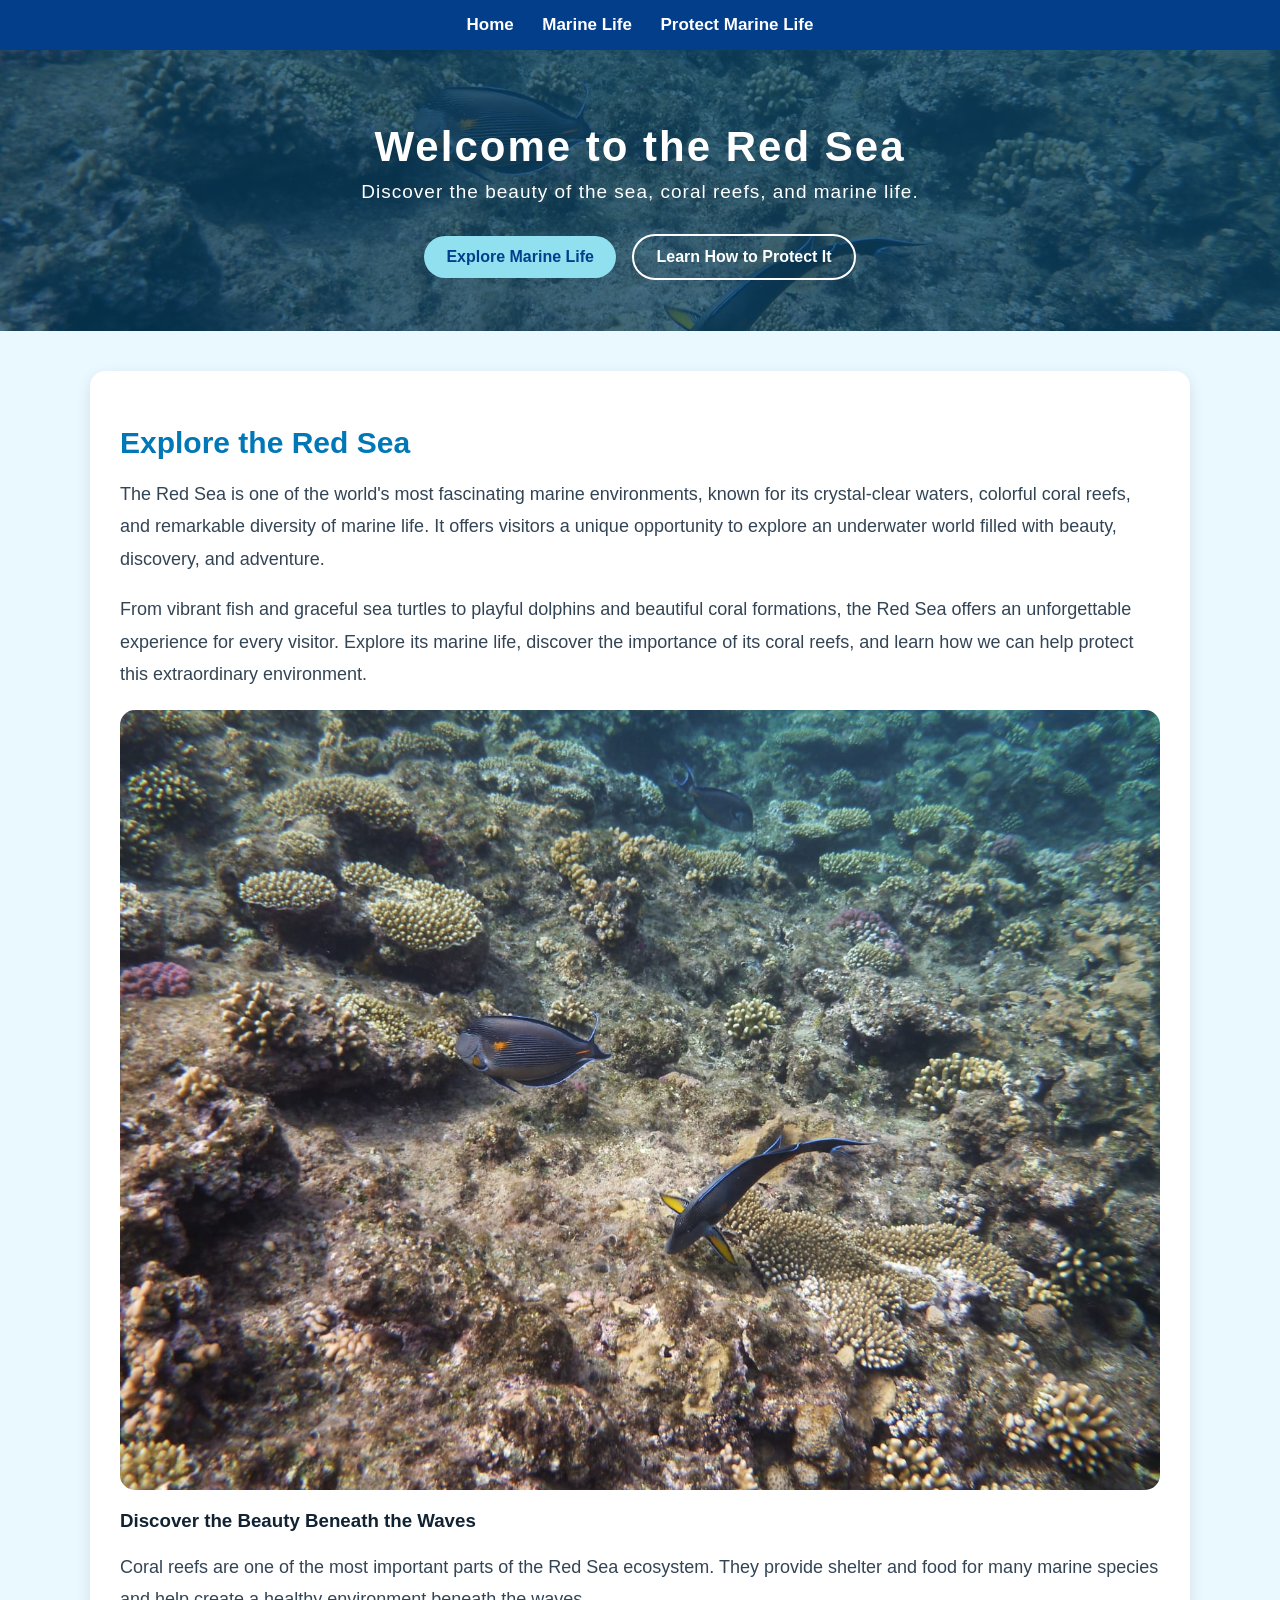
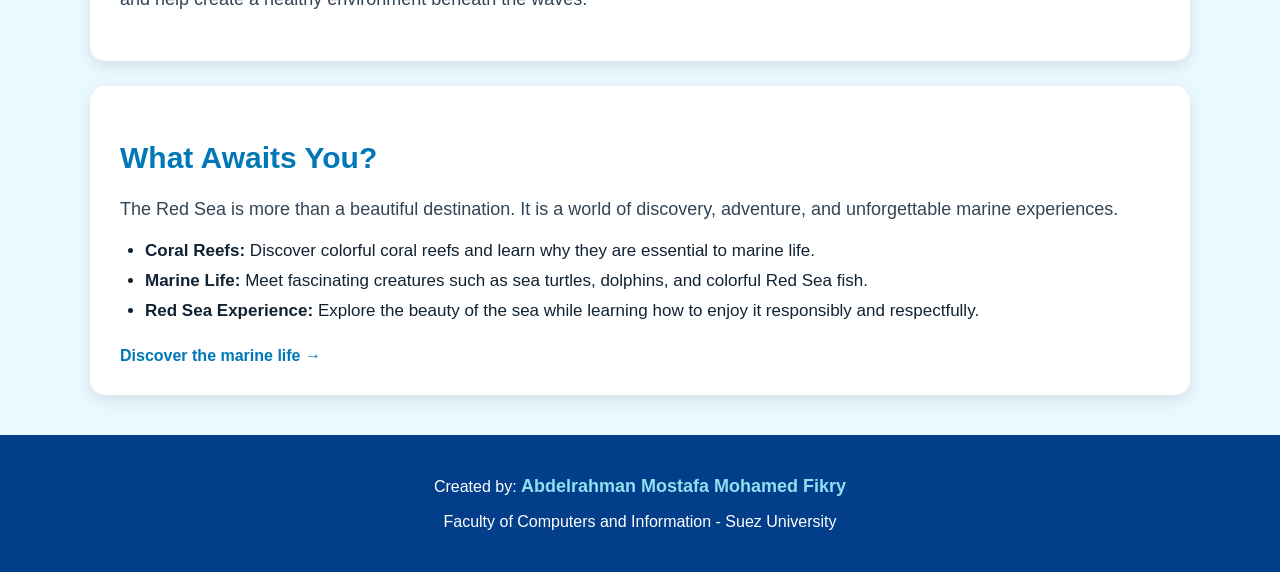
<file: index.html>
<!DOCTYPE html>
<html lang="en">
<head>
    <meta charset="UTF-8">
    <meta name="viewport" content="width=device-width, initial-scale=1.0">
    <title>Red Sea</title>
    <link rel="stylesheet" href="style.css">
</head>

<body>

    <nav>
        <a href="index.html">Home</a>
        <a href="marine-life.html">Marine Life</a>
        <a href="protect-marine-life.html">Protect Marine Life</a>
    </nav>

    <header>
        <h1>Welcome to the Red Sea</h1>

        <p>
            Discover the beauty of the sea, coral reefs, and marine life.
        </p>

        <div class="hero-buttons">
            <a href="marine-life.html" class="btn">Explore Marine Life</a>
            <a href="protect-marine-life.html" class="btn secondary">
                Learn How to Protect It
            </a>
        </div>
    </header>

    <main>

        <section>
            <h2>Explore the Red Sea</h2>

            <p>
    The Red Sea is one of the world's most fascinating marine environments,
    known for its crystal-clear waters, colorful coral reefs, and remarkable
    diversity of marine life. It offers visitors a unique opportunity to
    explore an underwater world filled with beauty, discovery, and adventure.
</p>

           <p>
    From vibrant fish and graceful sea turtles to playful dolphins and
    beautiful coral formations, the Red Sea offers an unforgettable
    experience for every visitor. Explore its marine life, discover the
    importance of its coral reefs, and learn how we can help protect this
    extraordinary environment.
</p>

            <img src="red-sea.jpg" alt="The Red Sea and its coral reefs">

            <h3>Discover the Beauty Beneath the Waves</h3>

            <p>
                Coral reefs are one of the most important parts of the Red Sea
                ecosystem. They provide shelter and food for many marine species
                and help create a healthy environment beneath the waves.
            </p>
        </section>

        <section>
    <h2>What Awaits You?</h2>

    <p>
        The Red Sea is more than a beautiful destination. It is a world of
        discovery, adventure, and unforgettable marine experiences.
    </p>

    <ul>
        <li>
            <strong>Coral Reefs:</strong>
            Discover colorful coral reefs and learn why they are essential
            to marine life.
        </li>

        <li>
            <strong>Marine Life:</strong>
            Meet fascinating creatures such as sea turtles, dolphins, and
            colorful Red Sea fish.
        </li>

        <li>
            <strong>Red Sea Experience:</strong>
            Explore the beauty of the sea while learning how to enjoy it
            responsibly and respectfully.
        </li>
    </ul>

    <a href="marine-life.html" class="text-link">
        Discover the marine life →
    </a>
</section>

    </main>

    <footer>
        <p>
            Created by:
            <strong>Abdelrahman Mostafa Mohamed Fikry</strong>
        </p>

        <p>
            Faculty of Computers and Information - Suez University
        </p>
    </footer>

</body>
</html>
</file>
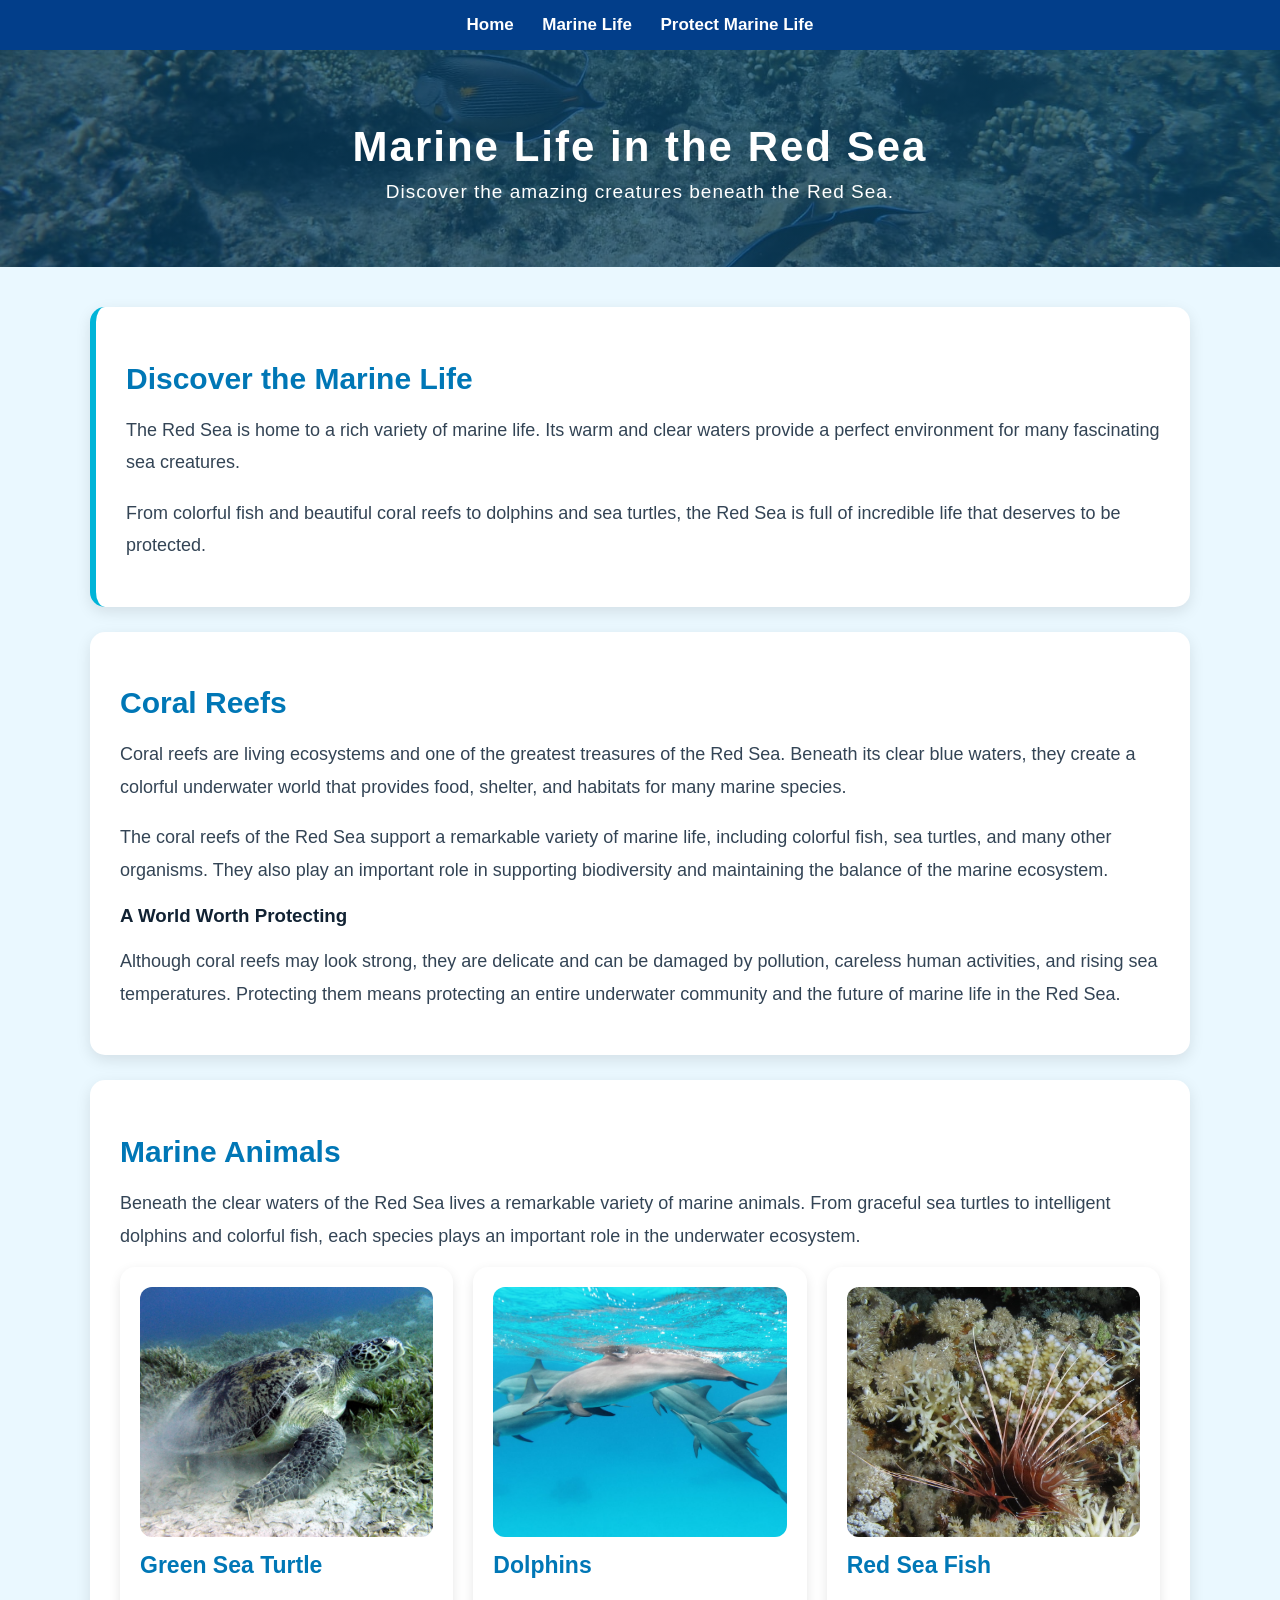
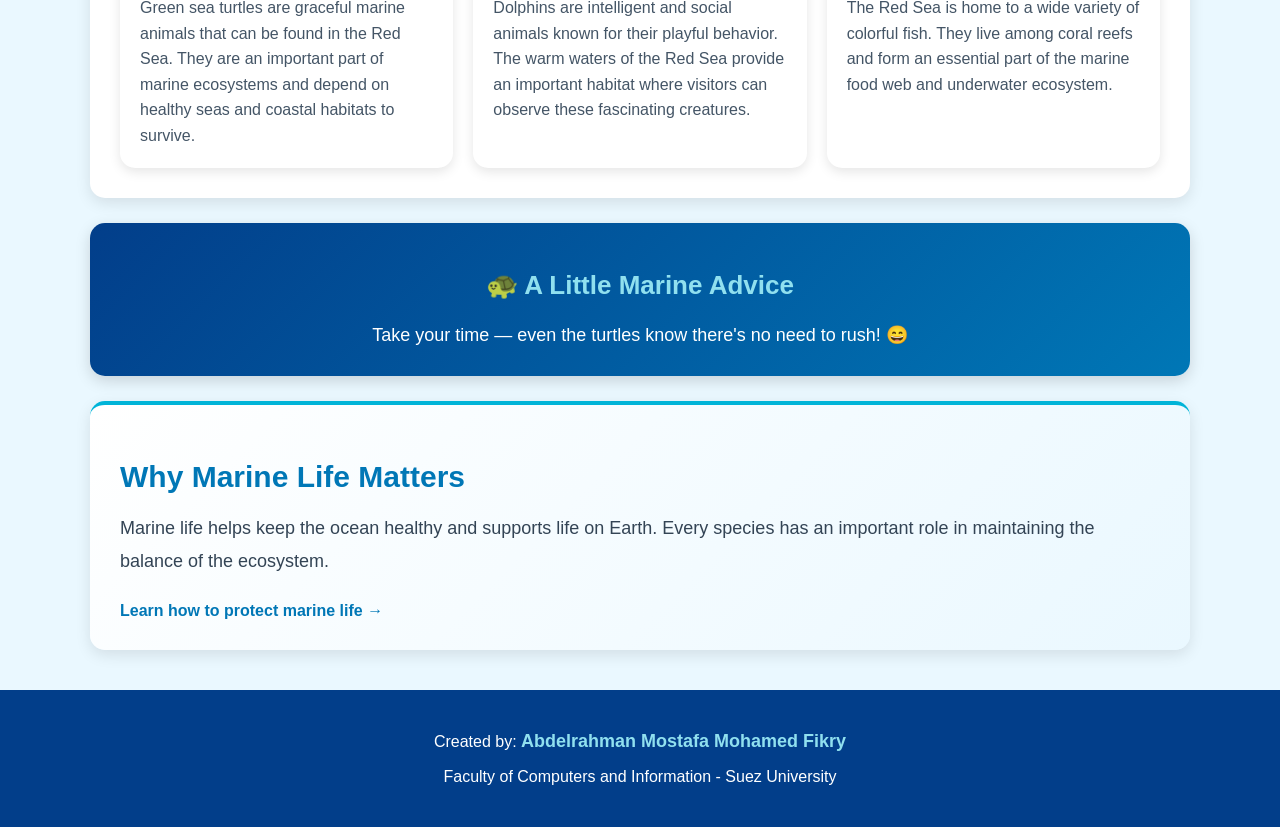
<file: marine-life.html>
<!DOCTYPE html>
<html lang="en">

<head>
    <meta charset="UTF-8">
    <meta name="viewport" content="width=device-width, initial-scale=1.0">
    <title>Marine Life | Red Sea</title>
    <link rel="stylesheet" href="style.css">
</head>

<body>

    <nav>
        <a href="index.html">Home</a>
        <a href="marine-life.html">Marine Life</a>
        <a href="protect-marine-life.html">Protect Marine Life</a>
    </nav>

    <header>
        <h1>Marine Life in the Red Sea</h1>
        <p>Discover the amazing creatures beneath the Red Sea.</p>
    </header>

    <main>

        <section class="intro-section">
            <h2>Discover the Marine Life</h2>

            <p>
                The Red Sea is home to a rich variety of marine life.
                Its warm and clear waters provide a perfect environment
                for many fascinating sea creatures.
            </p>

            <p>
                From colorful fish and beautiful coral reefs to dolphins
                and sea turtles, the Red Sea is full of incredible life
                that deserves to be protected.
            </p>
        </section>

        <section>
    <h2>Coral Reefs</h2>

    <p>
    Coral reefs are living ecosystems and one of the greatest treasures
    of the Red Sea. Beneath its clear blue waters, they create a colorful
    underwater world that provides food, shelter, and habitats for many
    marine species.
</p>

   <p>
    The coral reefs of the Red Sea support a remarkable variety of
    marine life, including colorful fish, sea turtles, and many other
    organisms. They also play an important role in supporting
    biodiversity and maintaining the balance of the marine ecosystem.
</p>

    <h3>A World Worth Protecting</h3>

    <p>
        Although coral reefs may look strong, they are delicate and can
        be damaged by pollution, careless human activities, and rising
        sea temperatures. Protecting them means protecting an entire
        underwater community and the future of marine life in the Red Sea.
    </p>
</section>

       <section>
    <h2>Marine Animals</h2>

    <p>
        Beneath the clear waters of the Red Sea lives a remarkable
        variety of marine animals. From graceful sea turtles to
        intelligent dolphins and colorful fish, each species plays
        an important role in the underwater ecosystem.
    </p>

    <div class="cards-container">

        <div class="card">
            <img src="sea-turtle.jpeg"
                alt="Green sea turtle in the Red Sea">

            <h3>Green Sea Turtle</h3>

            <p>
                Green sea turtles are graceful marine animals that can
                be found in the Red Sea. They are an important part of
                marine ecosystems and depend on healthy seas and
                coastal habitats to survive.
            </p>
        </div>

        <div class="card">
            <img src="dolphins.jpeg"
                alt="A group of dolphins in the Red Sea">

            <h3>Dolphins</h3>

            <p>
                Dolphins are intelligent and social animals known for
                their playful behavior. The warm waters of the Red Sea
                provide an important habitat where visitors can observe
                these fascinating creatures.
            </p>
        </div>

        <div class="card">
            <img src="red-sea-fish.jpg"
                alt="Colorful fish in the Red Sea">

            <h3>Red Sea Fish</h3>

            <p>
                The Red Sea is home to a wide variety of colorful fish.
                They live among coral reefs and form an essential part
                of the marine food web and underwater ecosystem.
            </p>
        </div>

    </div>
</section>

<section class="fun-fact">
    <h2>🐢 A Little Marine Advice</h2>

    <p>
        Take your time — even the turtles know there's no need to rush! 😄
    </p>
</section>

<section class="highlight-section">
            <h2>Why Marine Life Matters</h2>

            <p>
                Marine life helps keep the ocean healthy and supports
                life on Earth. Every species has an important role in
                maintaining the balance of the ecosystem.
            </p>

            <a href="protect-marine-life.html" class="text-link">
                Learn how to protect marine life →
            </a>
        </section>

    </main>

    <footer>
        <p>
            Created by:
            <strong>Abdelrahman Mostafa Mohamed Fikry</strong>
        </p>

        <p>
            Faculty of Computers and Information - Suez University
        </p>
    </footer>

</body>
</html>
</file>
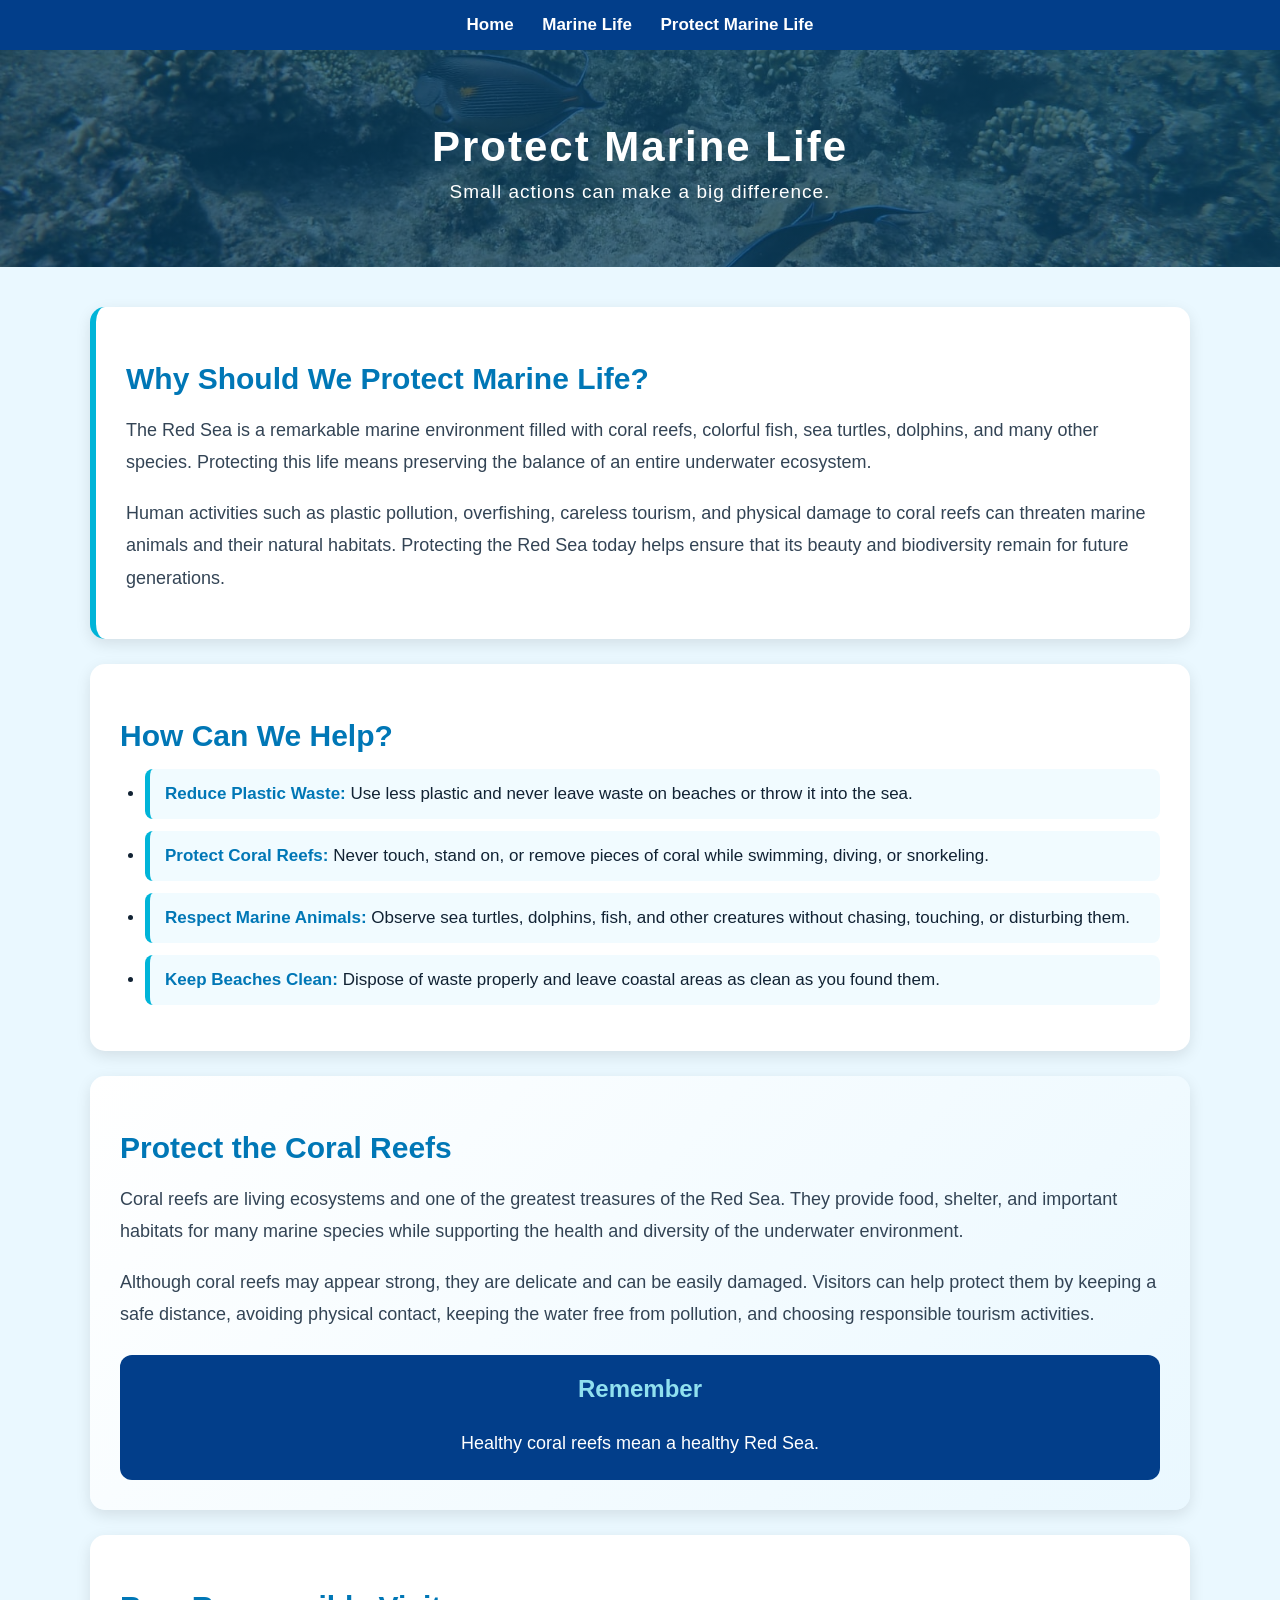
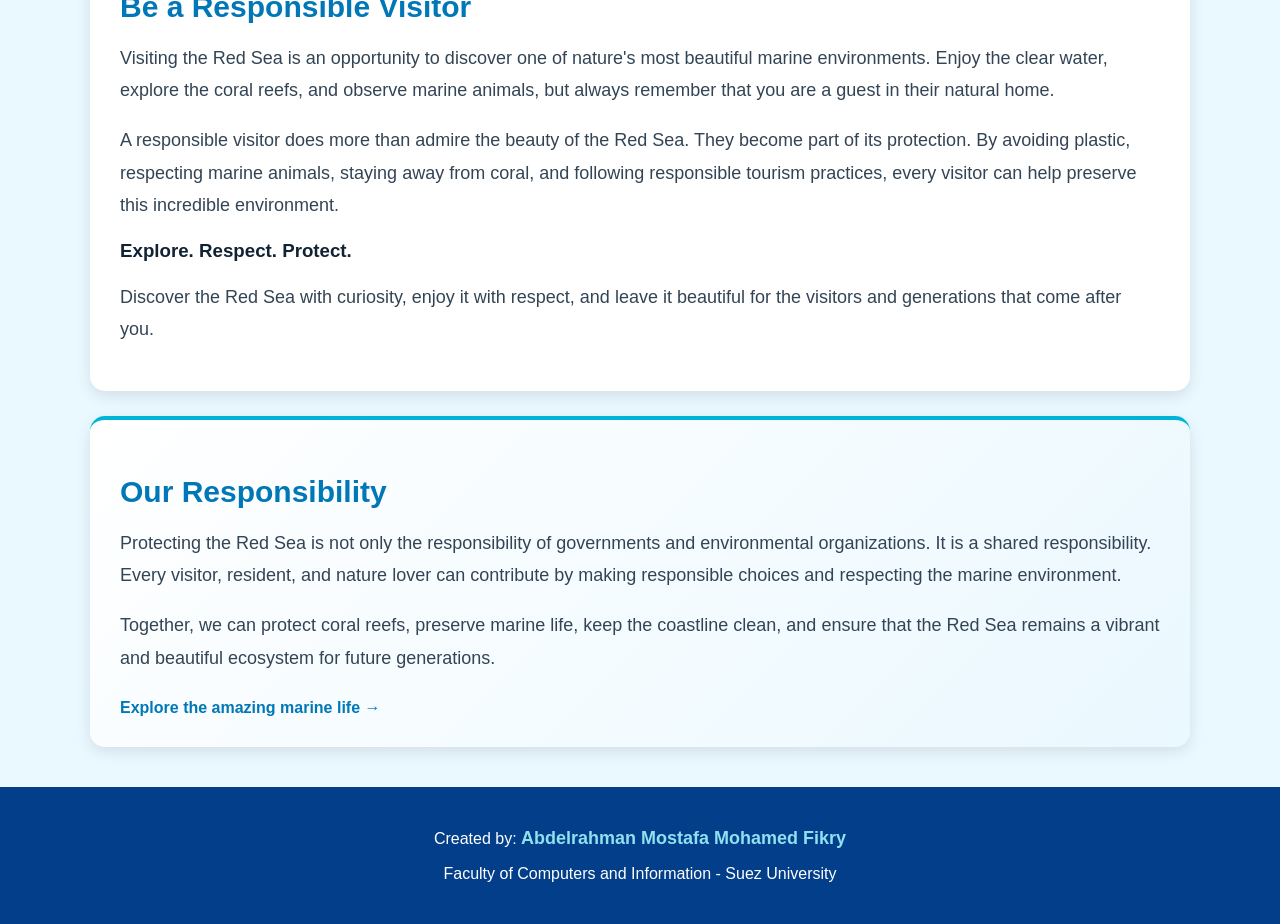
<file: protect-marine-life.html>
<!DOCTYPE html>
<html lang="en">

<head>
    <meta charset="UTF-8">
    <meta name="viewport" content="width=device-width, initial-scale=1.0">
    <title>Protect Marine Life | Red Sea</title>
    <link rel="stylesheet" href="style.css">
</head>

<body>

    <nav>
        <a href="index.html">Home</a>
        <a href="marine-life.html">Marine Life</a>
        <a href="protect-marine-life.html">Protect Marine Life</a>
    </nav>

    <header>
        <h1>Protect Marine Life</h1>
        <p>Small actions can make a big difference.</p>
    </header>

    <main>

        <section class="intro-section">
            <h2>Why Should We Protect Marine Life?</h2>

            <p>
                The Red Sea is a remarkable marine environment filled with
                coral reefs, colorful fish, sea turtles, dolphins, and many
                other species. Protecting this life means preserving the
                balance of an entire underwater ecosystem.
            </p>

            <p>
                Human activities such as plastic pollution, overfishing,
                careless tourism, and physical damage to coral reefs can
                threaten marine animals and their natural habitats. Protecting
                the Red Sea today helps ensure that its beauty and biodiversity
                remain for future generations.
            </p>
        </section>

        <section>
            <h2>How Can We Help?</h2>

            <ul class="protection-list">
                <li>
                    <strong>Reduce Plastic Waste:</strong>
                    Use less plastic and never leave waste on beaches or
                    throw it into the sea.
                </li>

                <li>
                    <strong>Protect Coral Reefs:</strong>
                    Never touch, stand on, or remove pieces of coral while
                    swimming, diving, or snorkeling.
                </li>

                <li>
                    <strong>Respect Marine Animals:</strong>
                    Observe sea turtles, dolphins, fish, and other creatures
                    without chasing, touching, or disturbing them.
                </li>

                <li>
                    <strong>Keep Beaches Clean:</strong>
                    Dispose of waste properly and leave coastal areas as
                    clean as you found them.
                </li>
            </ul>
        </section>

        <section class="coral-section">
            <h2>Protect the Coral Reefs</h2>

            <p>
                Coral reefs are living ecosystems and one of the greatest
                treasures of the Red Sea. They provide food, shelter, and
                important habitats for many marine species while supporting
                the health and diversity of the underwater environment.
            </p>

            <p>
                Although coral reefs may appear strong, they are delicate
                and can be easily damaged. Visitors can help protect them
                by keeping a safe distance, avoiding physical contact,
                keeping the water free from pollution, and choosing
                responsible tourism activities.
            </p>

            <div class="coral-message">
                <h3>Remember</h3>
                <p>
                    Healthy coral reefs mean a healthy Red Sea.
                </p>
            </div>
        </section>

        <section>
            <h2>Be a Responsible Visitor</h2>

            <p>
                Visiting the Red Sea is an opportunity to discover one of
                nature's most beautiful marine environments. Enjoy the
                clear water, explore the coral reefs, and observe marine
                animals, but always remember that you are a guest in their
                natural home.
            </p>

            <p>
    A responsible visitor does more than admire the beauty of the
    Red Sea. They become part of its protection. By avoiding plastic,
    respecting marine animals, staying away from coral, and following
    responsible tourism practices, every visitor can help preserve
    this incredible environment.
</p>

            <h3>Explore. Respect. Protect.</h3>

            <p>
                Discover the Red Sea with curiosity, enjoy it with respect,
                and leave it beautiful for the visitors and generations
                that come after you.
            </p>
        </section>

        <section class="highlight-section">
            <h2>Our Responsibility</h2>

            <p>
                Protecting the Red Sea is not only the responsibility of
                governments and environmental organizations. It is a shared
                responsibility. Every visitor, resident, and nature lover
                can contribute by making responsible choices and respecting
                the marine environment.
            </p>

            <p>
                Together, we can protect coral reefs, preserve marine life,
                keep the coastline clean, and ensure that the Red Sea
                remains a vibrant and beautiful ecosystem for future
                generations.
            </p>

            <a href="marine-life.html" class="text-link">
                Explore the amazing marine life →
            </a>
        </section>

    </main>

    <footer>
        <p>
            Created by:
            <strong>Abdelrahman Mostafa Mohamed Fikry</strong>
        </p>

        <p>
            Faculty of Computers and Information - Suez University
        </p>
    </footer>

</body>
</html>
</file>
<file: style.css>
body {
    margin: 0;
    font-family: Arial, sans-serif;
    background-color: #eaf8ff;
    color: #123;
}

header {
    background-color: #0077b6;
    color: white;
    padding: 45px 25px;
    text-align: center;
}

header h1 {
    font-size: 42px;
    margin-bottom: 10px;
    letter-spacing: 2px;
}
nav {
    background-color: #023e8a;
    padding: 15px;
    text-align: center;
}

nav a {
    color: white;
    text-decoration: none;
    margin: 0 12px;
    font-size: 17px;
    font-weight: bold;
    transition: 0.3s;
}

nav a:hover {
    color: #90e0ef;
}

main {
    width: 90%;
    max-width: 1100px;
    margin: 40px auto;
}
section {
    background-color: white;
    padding: 30px;
    margin-bottom: 25px;
    border-radius: 15px;
    box-shadow: 0 5px 15px rgba(0, 0, 0, 0.1);
}
section h2 {
    color: #0077b6;
    font-size: 30px;
    margin-bottom: 15px;
}
section p {
    font-size: 18px;
    line-height: 1.8;
    color: #345;
    margin-bottom: 15px;
}
img {
    max-width: 100%;
    height: auto;
    border-radius: 15px;
    display: block;
    margin: 20px auto;
}
 ul {
    padding-left: 25px;
}

li {
    margin-bottom: 10px;
    font-size: 17px;
}
.card {
    background-color: white;
    padding: 20px;
    border-radius: 15px;
    box-shadow: 0 4px 12px rgba(0, 0, 0, 0.1);
    transition: 0.4s ease;
    min-height: 420px;
}
.card:hover {
    transform: translateY(-8px);
    box-shadow: 0 8px 20px rgba(0, 0, 0, 0.18);
}
.card img {
    width: 100%;
    height: 250px;
    object-fit: cover;
    border-radius: 12px;
    margin: 0 0 15px 0;
}
.card h3 {
    color: #0077b6;
    font-size: 23px;
    margin-bottom: 10px;
}
.card p {
    font-size: 16px;
    line-height: 1.6;
    color: #456;
}
footer {
    background-color: #023e8a;
    color: white;
    text-align: center;
    padding: 25px;
    margin-top: 40px;
}
footer strong {
    color: #90e0ef;
    font-size: 18px;
}
.cards-container {
    display: flex;
    gap: 20px;
    flex-wrap: nowrap;
}

.card {
    flex: 1;
}
.card img {
    transition: 0.4s ease;
}

.card:hover img {
    transform: scale(1.05);
}
header p {
    font-size: 19px;
    margin-top: 10px;
    letter-spacing: 1px;
}
/* ===== Home Page Hero ===== */

header {
    background-image:
        linear-gradient(rgba(0, 59, 92, 0.72), rgba(0, 59, 92, 0.72)),
        url("red-sea.jpg");
    background-size: cover;
    background-position: center;
    background-repeat: no-repeat;
}

.hero-buttons {
    margin-top: 25px;
}

.btn {
    display: inline-block;
    background-color: #90e0ef;
    color: #023e8a;
    text-decoration: none;
    padding: 12px 22px;
    margin: 6px;
    border-radius: 25px;
    font-size: 16px;
    font-weight: bold;
    transition: 0.3s ease;
}

.btn:hover {
    background-color: white;
    transform: translateY(-3px);
}

.btn.secondary {
    background-color: transparent;
    color: white;
    border: 2px solid white;
}

.btn.secondary:hover {
    background-color: white;
    color: #023e8a;
}

.text-link {
    display: inline-block;
    margin-top: 10px;
    color: #0077b6;
    text-decoration: none;
    font-weight: bold;
    transition: 0.3s ease;
}

.text-link:hover {
    color: #023e8a;
    transform: translateX(5px);
}
/* ===== Marine Life Page ===== */

.intro-section {
    border-left: 6px solid #00b4d8;
}

.highlight-section {
    background: linear-gradient(135deg, #ffffff, #eaf8ff);
    border-top: 4px solid #00b4d8;
}

.cards-container {
    align-items: stretch;
}

.card {
    overflow: hidden;
}

.card h3 {
    margin-top: 5px;
}

.card p {
    margin-bottom: 0;
}

.card:hover {
    transform: translateY(-10px);
}

.card:hover img {
    transform: scale(1.06);
}
/* ===== Protect Marine Life Page ===== */

.protection-list {
    padding-left: 25px;
}

.protection-list li {
    background-color: #f1fbff;
    padding: 15px;
    margin-bottom: 12px;
    border-left: 5px solid #00b4d8;
    border-radius: 8px;
    transition: 0.3s ease;
}

.protection-list li:hover {
    transform: translateX(8px);
    background-color: #e0f7ff;
}

.protection-list strong {
    color: #0077b6;
}

.coral-section {
    background: linear-gradient(135deg, #ffffff, #eaf8ff);
}

.coral-message {
    margin-top: 25px;
    padding: 20px;
    background-color: #023e8a;
    color: white;
    border-radius: 12px;
    text-align: center;
}

.coral-message h3 {
    color: #90e0ef;
    font-size: 24px;
    margin-top: 0;
}

.coral-message p {
    color: white;
    margin-bottom: 0;
    font-size: 18px;
}
/* ===== Section Animation ===== */

section {
    animation: fadeUp 0.8s ease;
}

@keyframes fadeUp {
    from {
        opacity: 0;
        transform: translateY(20px);
    }

    to {
        opacity: 1;
        transform: translateY(0);
    }
}
/* ===== Fun Fact Section ===== */

.fun-fact {
    background: linear-gradient(135deg, #023e8a, #0077b6);
    color: white;
    padding: 25px;
    margin-bottom: 25px;
    border-radius: 15px;
    text-align: center;
    box-shadow: 0 5px 15px rgba(0, 0, 0, 0.15);
}

.fun-fact h2 {
    color: #90e0ef;
    font-size: 26px;
    margin-bottom: 10px;
}

.fun-fact p {
    color: white;
    font-size: 18px;
    margin-bottom: 0;
}
/* ===== Navigation Hover Effect ===== */

nav a {
    position: relative;
}

nav a::after {
    content: "";
    position: absolute;
    width: 0;
    height: 2px;
    left: 50%;
    bottom: -5px;
    background-color: #90e0ef;
    transition: 0.3s ease;
}

nav a:hover::after {
    width: 100%;
    left: 0;
}
/* ===== Mobile Responsive Design ===== */

@media (max-width: 768px) {

    .cards-container {
        flex-direction: column;
    }

    .card {
        width: 100%;
        box-sizing: border-box;
    }

    .card img {
        height: 250px;
    }

    header h1 {
        font-size: 32px;
    }

    header p {
        font-size: 17px;
    }

    nav a {
        margin: 0 6px;
        font-size: 15px;
    }

}
</file>
